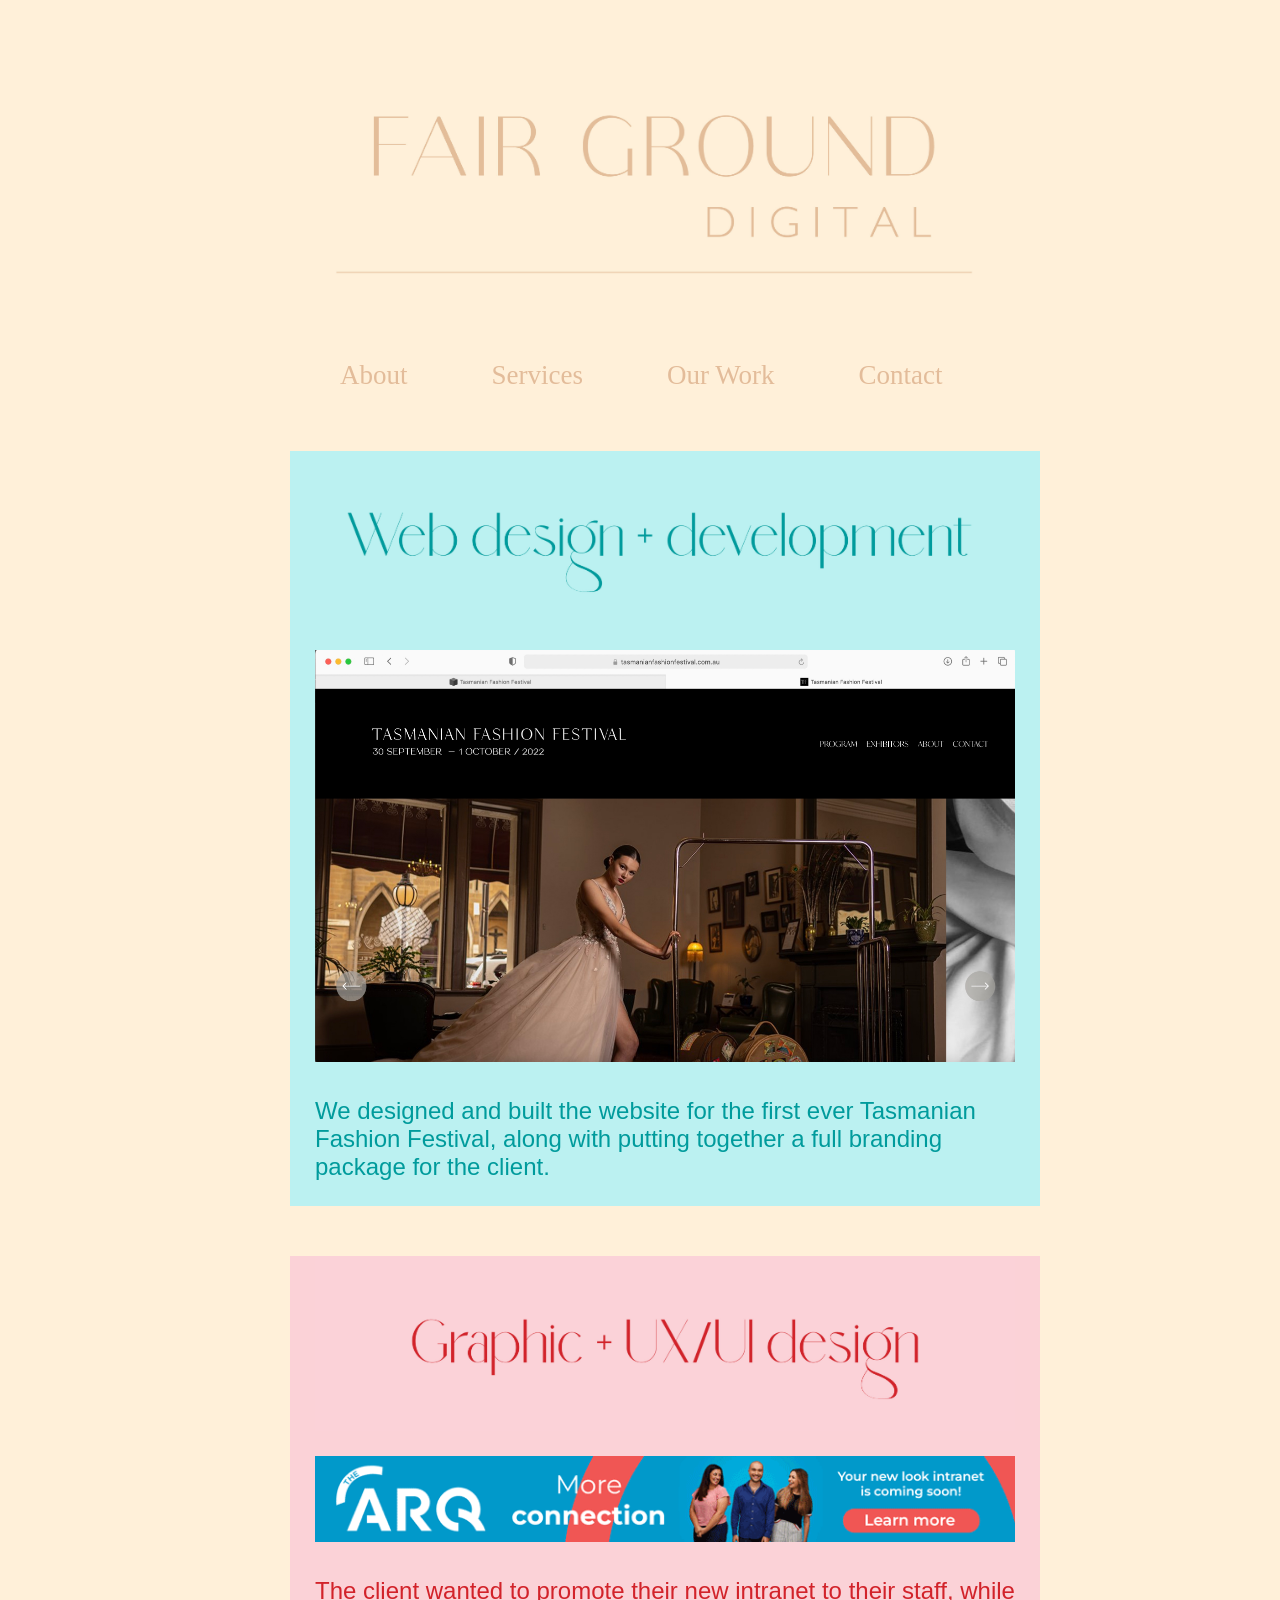
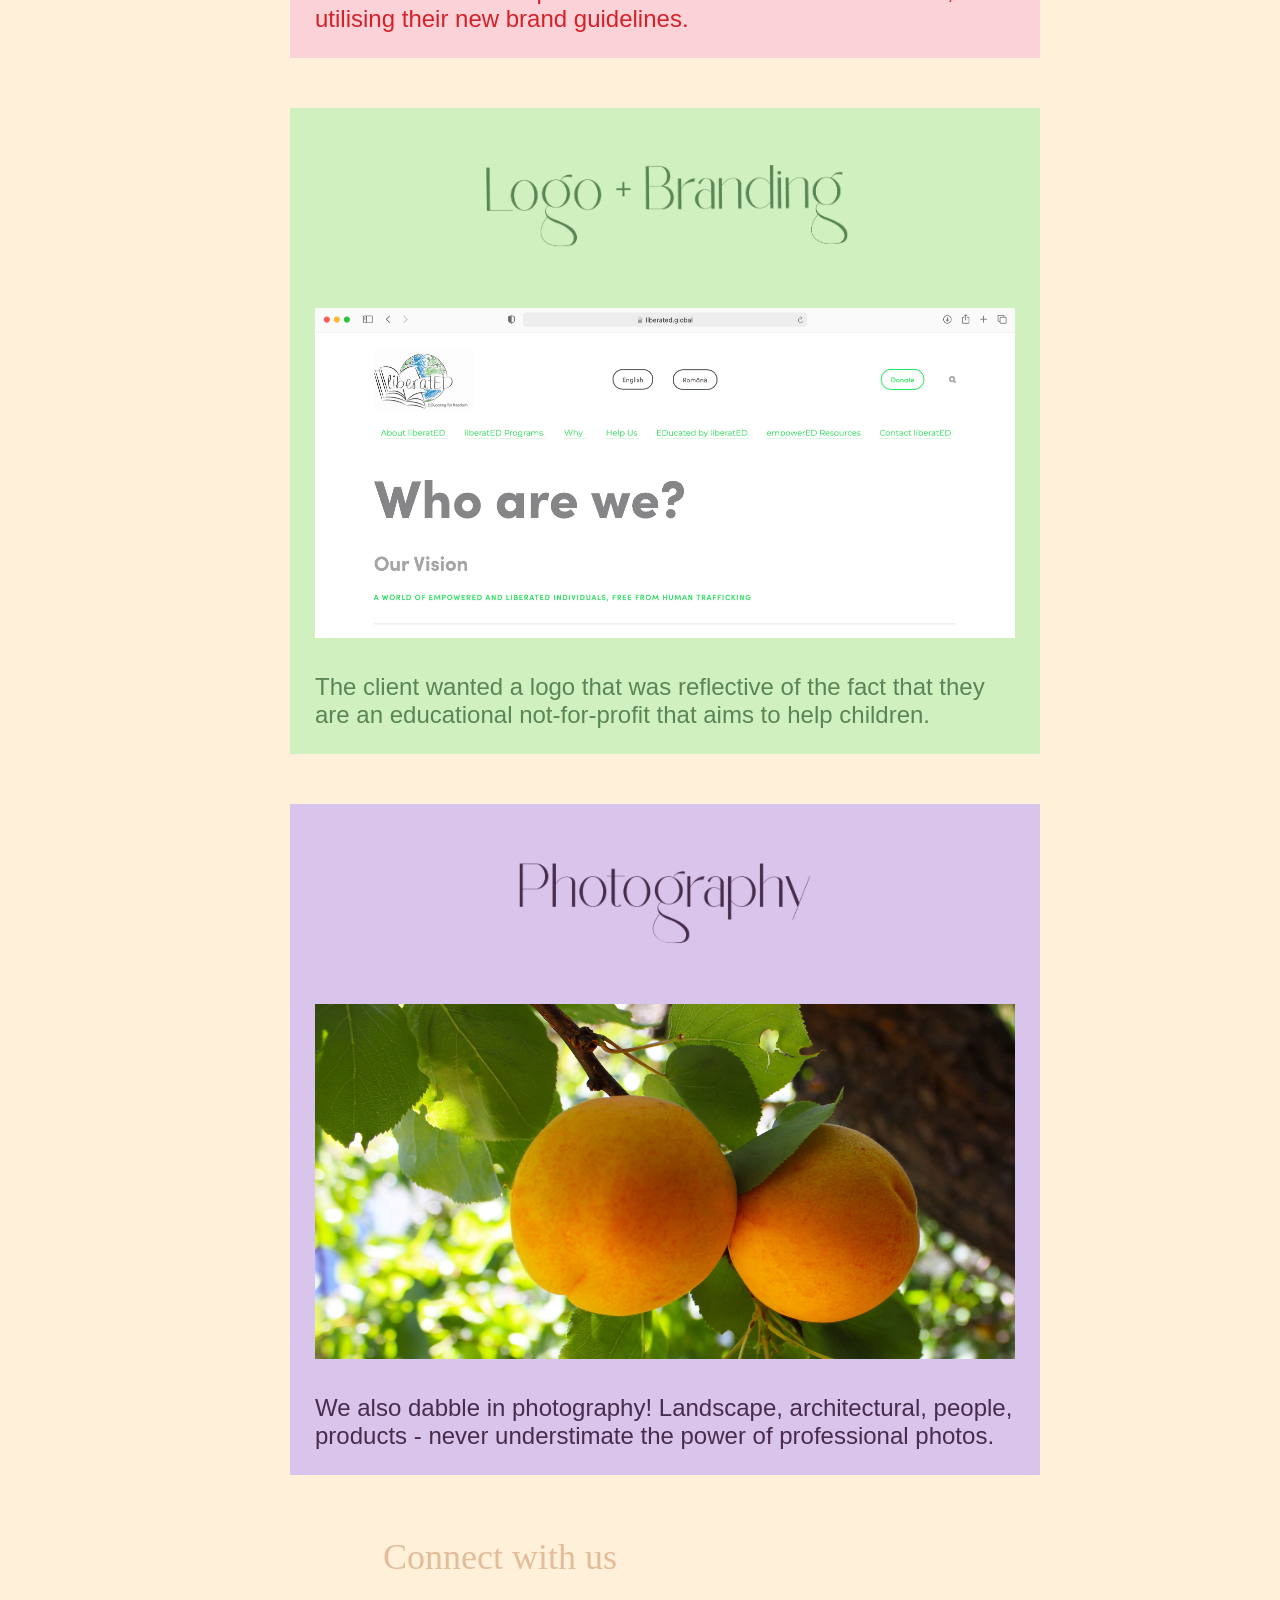
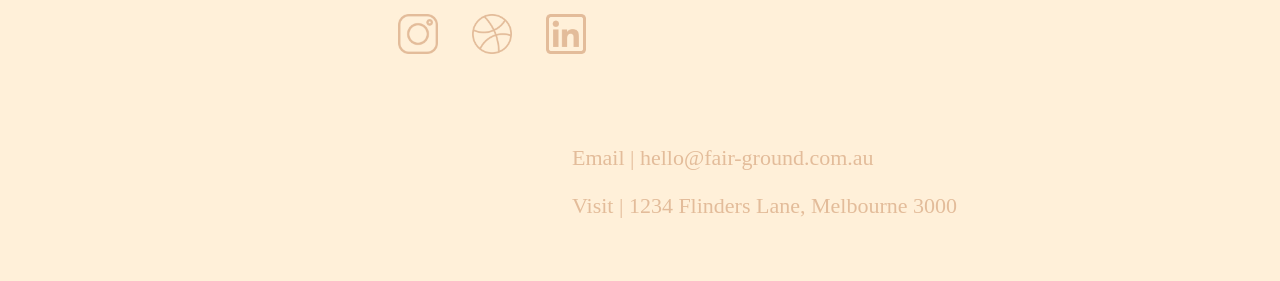
<file: index.html>
<!DOCTYPE html>
<html lang="en">
  <head>
  <meta name="viewport" content="width=device-width, initial-scale=1.0">
    <title>Fair Ground Digital</title>
    <link rel="stylesheet" href="style.css">
  </head>

  <section id="logo">
    <img src="Fair_Ground_logo_v1.jpg" alt="Welcome to Fair Ground"
  width="800px" height="250px">
  </section>

  <body>
    <nav>
      <a id="menu">About</a> <a id="menu">Services</a> <a id="menu">Our Work</a> <a id="menu">Contact</a> 
    </nav>

    <section id="box1" class="clearfix">  
      <img src="WDD.jpg" alt="Web development"
      width="700px" height="175px">
      <a href="https://www.tasmanianfashionfestival.com.au">
      <img src="TFF.jpg" alt="Tas Fashion Festival"
      width="700px" height="400px">
      </a>
      <p id="TFF">We designed and built the website for the first ever Tasmanian Fashion Festival, along with putting together a full branding package for the client. </p>
    </section>
  
    <section id="box2" class="clearfix"> 
      <img src="UXUI.jpg" alt="UX/UI Design"
      width="700px" height="175px">
      <img src="Arq_intranet_banner.gif" alt="ARQ"
      width="700px" height="95px">
      <p id="Arq">The client wanted to promote their new intranet to their staff, while utilising their new brand guidelines.</p>
    </section>

    <section id="box3" class="clearfix"> 
      <img src="LB.jpg" alt="Branding"
      width="700px" height="175px">
      <img src="Liberated.jpg" alt="liberated"
      width="700px" height="350px">
      <p id="Liberated">The client wanted a logo that was reflective of the fact that they are an educational not-for-profit that aims to help children.</p>
    </section>

    <section id="box4" class="clearfix"> 
      <img src="Photography.jpg" alt="Photography"
      width="700px" height="175px">
      <img src="Apricots.jpg" alt="Apricots"
      width="700px" height="375px">
      <p id="Apricots">We also dabble in photography! Landscape, architectural, people, products - never understimate the power of professional photos.</p>
    </section>

   <div id="connect">
      <h3 id="sub-header">Connect with us</h3>
       <img src="instagram_colour.png" alt="instagram"
       width="40px" height="40px">
       <img src="dribbble_colour.png" alt="dribbble"
       width="40px" height="40px">
       <img src="linkedin_colour.png" alt="linkedin"
       width="40px" height="40px">
   </div>
   <div id="contact">
        <p>Email | hello@fair-ground.com.au</p> 
        <p>Visit | 1234 Flinders Lane, Melbourne 3000</p>
   </div>  
  </body>
</html>
</file>
<file: style.css>
/* Tag selector to select the 'body' element */
body {
    background-color: #fff0d9;
  }
h3 { font-size: 2.5em; }
p { font-size: 1em; }

img {
  max-width: 100%;
  height: auto;
}

@media only screen and (max-width: 900px) {
  body { font-size: 130%; }  
}
  
  nav {
    margin: auto;
    padding: 35px;
    width: 700px;
    max-width: 100%;
  }

  #menu {
    color: #e3bc9a;
    font-family: 'Gill Sans';
    font-style: normal;
    font-weight: lighter;
    font-size: 27px;
    margin: 30px; 
    padding-left: 20px;
  }
   
  section {
    background: #fff0d9;
    padding-top: 25px;
    padding-bottom: 25px;
    margin: auto;
    width: 700px;
    max-width: 100%;
    height: auto;
}

#box1 img {
    float: left;
    background: #bbf1f1;
    padding-left: 25px;
    padding-bottom: 25px;
    padding-right: 25px;
    margin: auto;
    max-width: 100%;
    max-height: 100%;
    height: auto;
}
#TFF {
  float: left;
  background: #bbf1f1;
  font-family: 'Gill Sans', 'Gill Sans MT', Calibri, 'Trebuchet MS', sans-serif;
  font-style: normal;
  font-weight: lighter;
  font-size: 24px;
  color: #009b9c;
  width: 700px;
  max-width: 100%;
  padding-top: 10px;
  padding-left: 25px;
  padding-bottom: 25px;
  padding-right: 25px;
  margin: auto;
}

#box2 img {
    float: left;
    background: #fbd2d7;
    padding-left: 25px;
    padding-bottom: 25px;
    padding-right: 25px;
    margin: auto;
    max-width: 100%;
    height: auto;
}
#Arq {
  float: left;
  background: #fbd2d7;
  font-family: 'Gill Sans', 'Gill Sans MT', Calibri, 'Trebuchet MS', sans-serif;
  font-style: normal;
  font-weight: lighter;
  font-size: 24px;
  color: #d2232a;
  width: 700px;
  max-width: 100%;
  padding-top: 10px;
  padding-left: 25px;
  padding-bottom: 25px;
  padding-right: 25px;
  margin: auto;
}

#box3 img {
  float: left;
  background: #d0f0c0;
  padding-left: 25px;
  padding-bottom: 25px;
  padding-right: 25px;
  margin: auto;
  max-width: 100%;
  height: auto;
}
#Liberated {
  float: left;
  background: #d0f0c0;
  font-family: 'Gill Sans', 'Gill Sans MT', Calibri, 'Trebuchet MS', sans-serif;
  font-style: normal;
  font-weight: lighter;
  font-size: 24px;
  color: #598557;
  width: 700px;
  max-width: 100%;
  padding-top: 10px;
  padding-left: 25px;
  padding-bottom: 25px;
  padding-right: 25px;
  margin: auto;  
}

#box4 img {
  float: left;
  background: #d9c4ec;
  padding-left: 25px;
  padding-bottom: 25px;
  padding-right: 25px;
  margin: auto;
  max-width: 100%;
  height: auto;
}
#Apricots {
  float: left;
  background: #d9c4ec;
  font-family: 'Gill Sans', 'Gill Sans MT', Calibri, 'Trebuchet MS', sans-serif;
  font-style: normal;
  font-weight: lighter;
  font-size: 24px;
  color: #472c4c;
  width: 700px;
  max-width: 100%;
  padding-top: 10px;
  padding-left: 25px;
  padding-bottom: 25px;
  padding-right: 25px;
  margin: auto;  
}

.clearfix:after {
    content: ".";
    display: block;
    clear: both;
    visibility: hidden;
    height: 0;
    line-height: 0;
  }

#sub-header {
  color: #e3bc9a;
  font-family: 'Gill Sans';
  font-style: normal;
  font-weight: lighter;
  font-size: 36px;
}

img {
  padding-left: 15px;
  padding-right: 15px;
}

#connect {
  float: left;
  margin-left: 375px;
}

#contact {
  color: #e3bc9a;
  font-family: 'Gill Sans';
  font-style: normal;
  font-weight: lighter;
  font-size: 22px;
  float: right;
  padding: 40px;
  display: inline-block;
  margin-right: 275px;
  margin-top: 25px;
}
</file>
